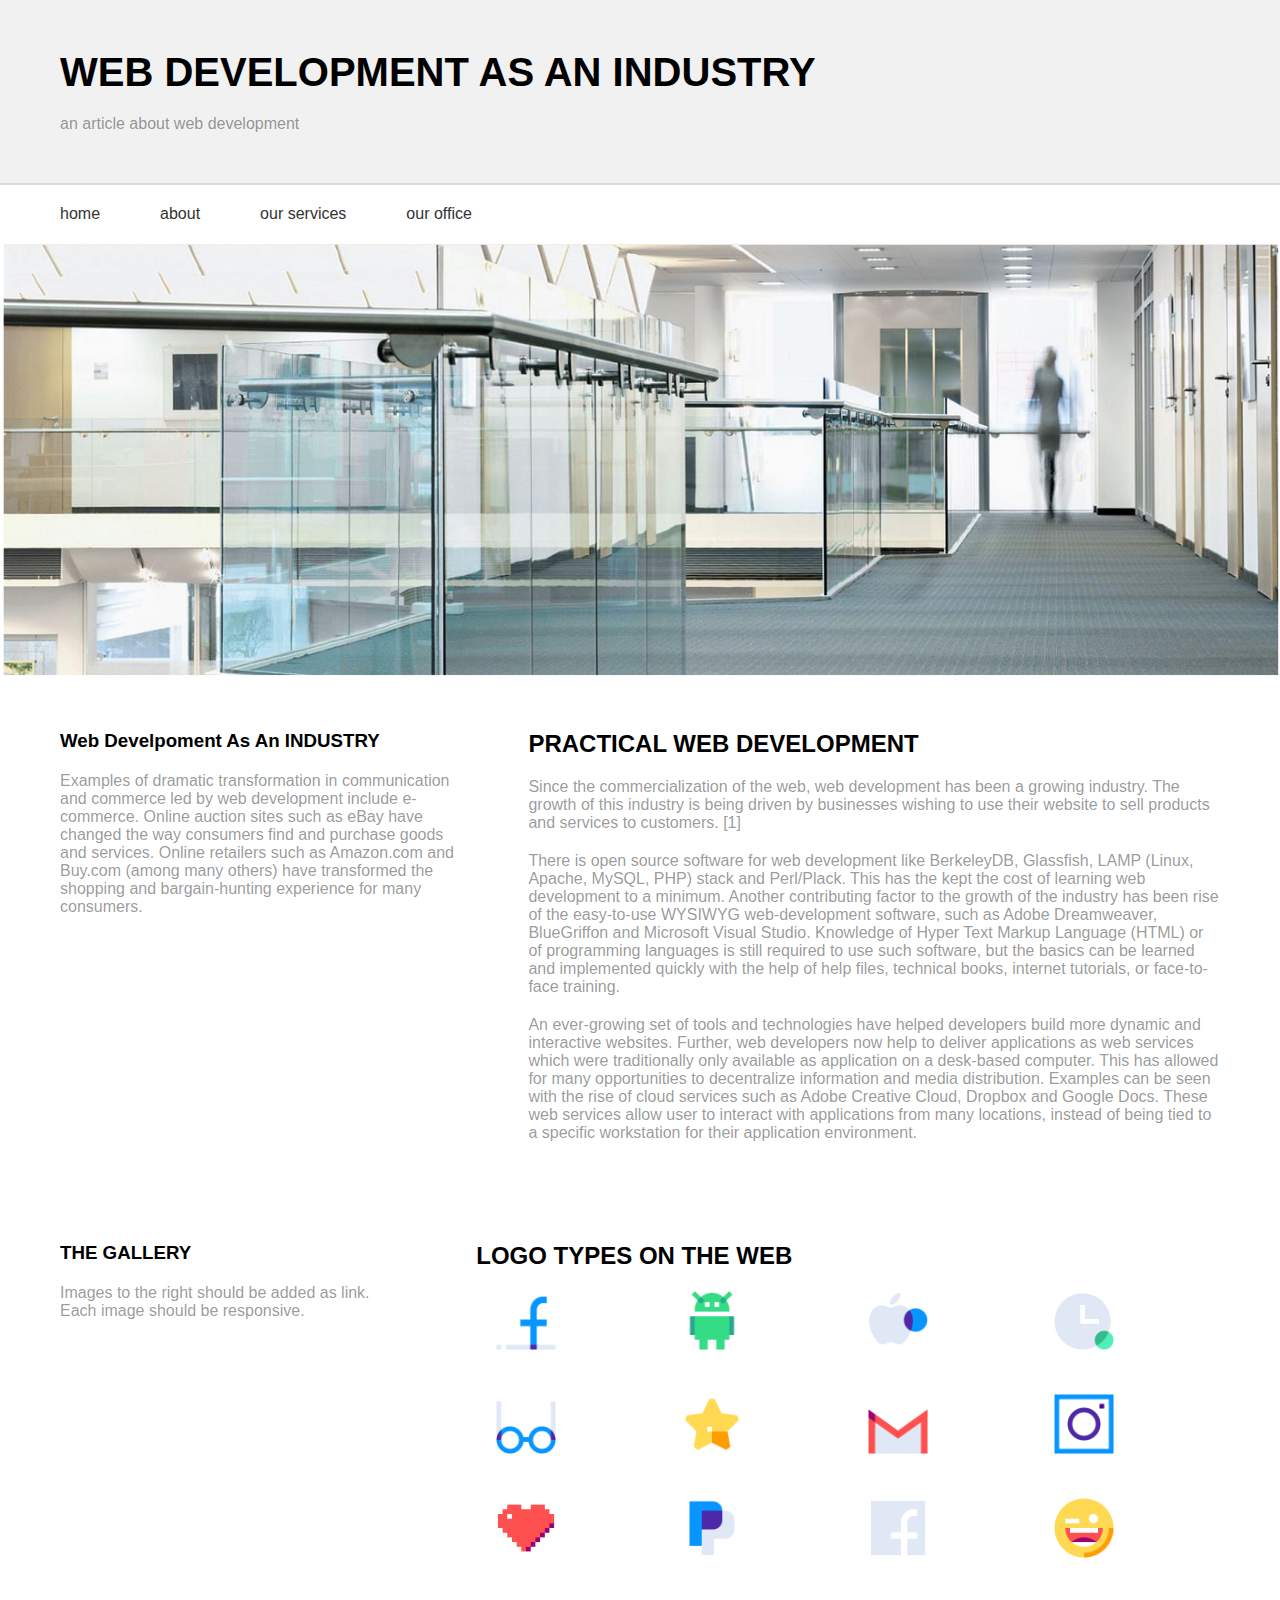
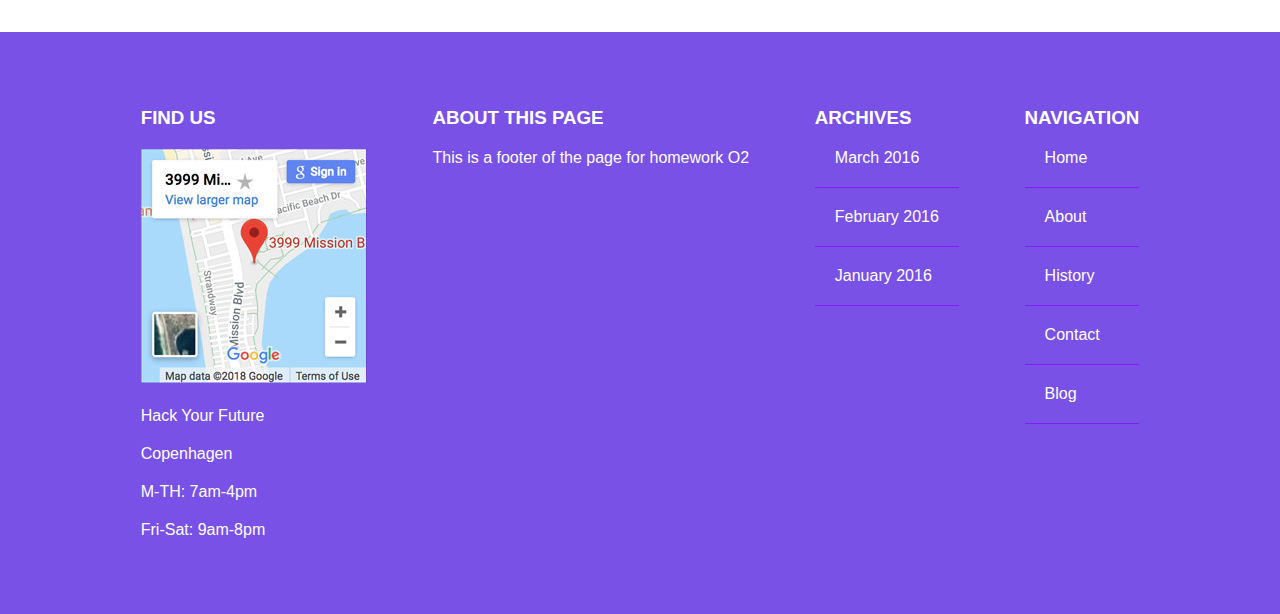
<file: html-css/week2/index.html>
<!DOCTYPE html>
<html lang="en">

<head>
   <meta charset="utf-8">
   <meta http-equiv="X-UA-Compatible" content="IE=edge">
   <title>Web DEvelopment</title>
   <meta name="viewport" content="width=device-width, initial-scale=1">
   <link rel="stylesheet" type="text/css" href="css/style.css" />
</head>
<!-- header start -->
<header>
   <section class="h1-container">
      <div class="header-title">
            <h1>WEB DEVELOPMENT AS AN INDUSTRY</h1>
            <p class="sub-title">an article about web development</p>
      </div>
   </section>
   <nav>
      <ul class="container">
         <li><a href="#">home</a></li>
         <li><a href="">about</a></li>
         <li><a href="">our services</a></li>
         <li><a href="">our office</a></li>
      </ul>
   </nav>
</header>
<!-- header ends -->
<!-- main section starts -->
<main>
   <div class="image">
      <img src="images/week2.jpg" alt="image of an office">
   </div>
   <div class="flex-container">
      <section class="column1 order-mobie-0">
         <h2>PRACTICAL WEB DEVELOPMENT</h2>
         <p>
            Since the commercialization of the web, web development has been a growing industry.
            The growth of this industry is being driven by businesses wishing to use their website to sell products and
            services to customers. [1]
         </p>
         <p>
            There is open source software for web development like BerkeleyDB, Glassfish, LAMP (Linux, Apache, MySQL,
            PHP) stack and Perl/Plack.
            This has the kept the cost of learning web development to a minimum. Another contributing factor to the
            growth of the industry has been
            rise of the easy-to-use WYSIWYG web-development software, such as Adobe Dreamweaver, BlueGriffon and
            Microsoft Visual Studio. Knowledge of
            Hyper Text Markup Language (HTML) or of programming languages is still required to use such software, but
            the basics can be learned and
            implemented quickly with the help of help files, technical books, internet tutorials, or face-to-face
            training.
         </p>
         <p>
            An ever-growing set of tools and technologies have helped developers build more dynamic and interactive
            websites.
            Further, web developers now help to deliver applications as web services which were traditionally only
            available as application on a
            desk-based computer. This has allowed for many opportunities to decentralize information and media
            distribution. Examples can be seen
            with the rise of cloud services such as Adobe Creative Cloud, Dropbox and Google Docs. These web services
            allow user to interact with
            applications from many locations, instead of being tied to a specific workstation for their application
            environment.

         </p>
      </section>
      <section class="column2 ">
         <h3>Web Develpoment As An INDUSTRY</h3>
         <p>
            Examples of dramatic transformation in communication and commerce led by web development include
            e-commerce.
            Online auction sites such as eBay have changed the way consumers find and purchase goods and services.
            Online retailers such as Amazon.com and Buy.com (among many others) have transformed the shopping and
            bargain-hunting experience for many consumers.
         </p>
      </section>
   </div>
   <div class="flex-container">

      <section class="column1 ">
         <h2>LOGO TYPES ON THE WEB</h2>
         <ul class="logo">
            <li><img src="images/facebook.jpg" alt=""></li>
            <li><img src="images/android.jpg" alt=""></li>
            <li><img src="images/apple.jpg" alt=""></li>
            <li><img src="images/clock.jpg" alt=""></li>
            <li><img src="images/eyeglass.jpg" alt=""></li>
            <li><img src="images/star.jpg" alt=""></li>
            <li><img src="images/gmail.jpg" alt=""></li>
            <li><img src="images/instagram.jpg" alt=""></li>
            <li><img src="images/love.jpg" alt=""></li>
            <li><img src="images/paypal.jpg" alt=""></li>
            <li><img src="images/fb.jpg" alt=""></li>
            <li><img src="images/smile.jpg" alt=""></li>
         </ul>
      </section>
      <section class="column2">
         <h3>THE GALLERY</h3>
         <P>Images to the right should be added as link. Each image should be responsive.</P>
      </section>
   </div>
   <div class="clear"></div>
</main>
<!-- main section ends -->
<!-- footer starts -->
<footer class="f-container f-topics">
   <div class="map">
      <h3>FIND US</h3>
      <p><img src="images/map.jpg" alt="loction of hyf"></p>
      <p>Hack Your Future</p>
      <p>Copenhagen</p>
      <p>M-TH: 7am-4pm</p>
      <p>Fri-Sat: 9am-8pm</p>
   </div>
   <div>
      <h3>ABOUT THIS PAGE</h3>
      <p>This is a footer of the page for homework O2</p>
   </div>
   <div class="footer-nav">
      <h3>ARCHIVES</h3>
      <ul>
         <li>March 2016</li>
         <li>February 2016</li>
         <li>January 2016</li>
      </ul>
   </div>
   <div class="footer-nav">
      <h3>NAVIGATION</h3>
      <ul>
         <li>Home</li>
         <li>About</li>
         <li>History</li>
         <li>Contact</li>
         <li>Blog</li>
      </ul>
   </div>
</footer>
<!-- footer ends -->
</body>

</html>
</file>
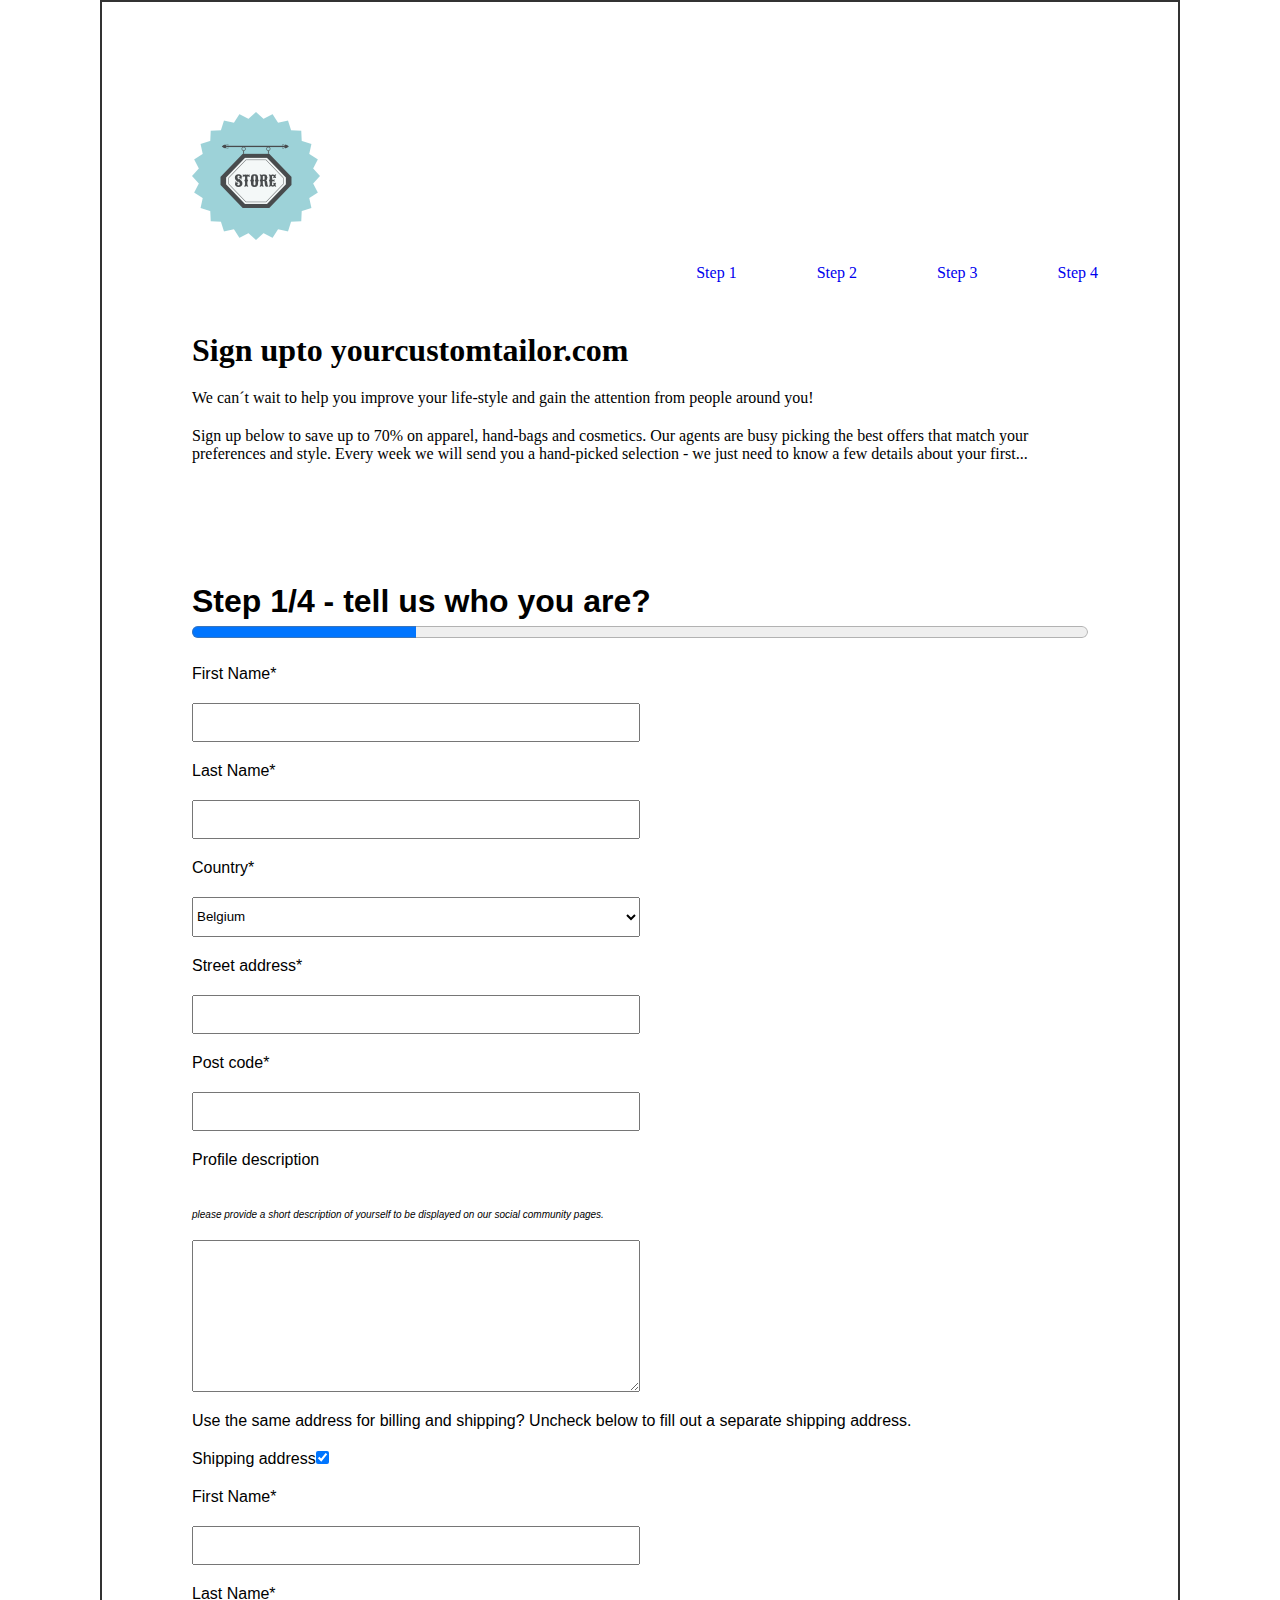
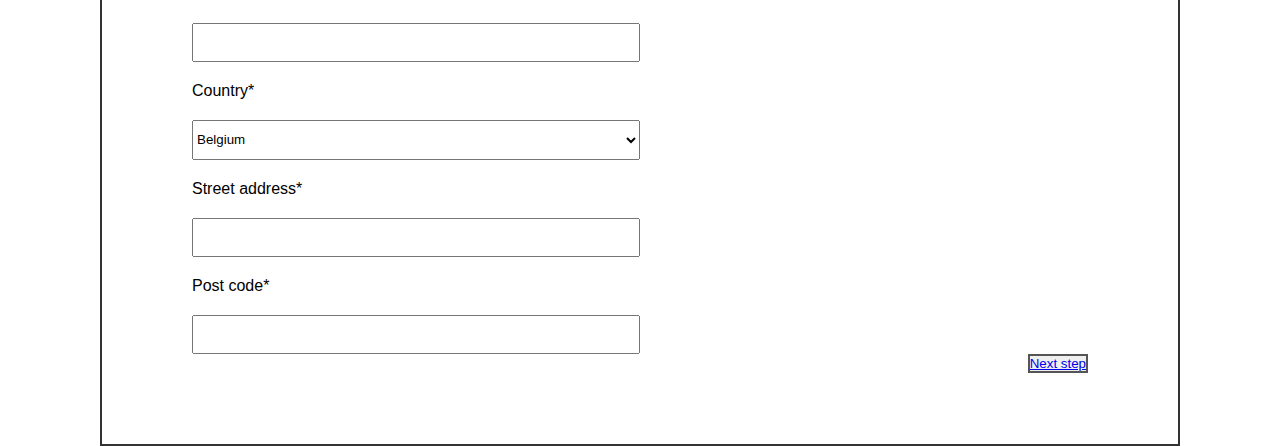
<file: html-css/week3/index.html>
<!DOCTYPE html>
<html lang="en">

   <head>
      <meta charset="utf-8" />
      <meta http-equiv="X-UA-Compatible" content="IE=edge" />
      <title>Custom Tailor - signup</title>
      <meta name="viewport" content="width=device-width, initial-scale=1" />
      <link rel="stylesheet" type="text/css" media="screen" href="./assets/styles/main.css" />
   </head>
   <body>
      <header class="page__header">
         <div class="logo_nav">
               <p>
                  <img src="./assets/img/logo.jpg" alt="">
               </p>
               <ul class="nav">
                  <li><a href="index.html">Step 1</a></li>
                  <li><a href="index2.html">Step 2</a></li>
                  <li><a href="index3.html">Step 3</a></li>
                  <li><a href="index4.html">Step 4</a></li>
               </ul>
         </div>
         <div class="heading">
               <h1 class="page__header-title">
                  Sign upto yourcustomtailor.com
               </h1>
               <p>
                  We can´t wait to help you improve your life-style and gain the attention from people
                  around you!
               </p>
               <p>
                  Sign up below to save up to 70% on apparel, hand-bags and cosmetics. Our agents 
                  are busy picking the best offers that match your preferences and style. Every 
                  week we will send you a hand-picked selection - we just need to know a few details about your first...
               </p>
         </div>
      </header>
      <!-- Header Ends here -->
      <main class="page__main">
         <form action="signup" method="POST" class="form">
            <h1 class="form-title">
               Step 1/4 - tell us who you are?
            </h1>
            <div class="progress-bar">
               <progress value="1" max="4"></progress>
            </div>
            <div class="signup_box">
               <label for="sign--first_name">First Name*</label>
               <input 
                  type="text" 
                  id="sign--first_name" 
                  name="first_name" >
               <!-- End first_name -->
               <label for="sign--last_name">Last Name*</label>
               <input 
                  type="text" 
                  id="sign--last_name" 
                  name="last_name" >
               <!-- End last_name -->
               <label for="country">Country*</label>
               <span class="select_country_name">
                  <select id="Country" name="Country">
                     <option value="Belgium">Belgium</option>
                     <option value="Bulgaria">Bulgaria</option>
                     <option value="Cyprus">Cyprus</option>
                     <option value="Denmark">Denmark</option>
                     <option value="Estonia">Estonia</option>
                     <option value="Finland">finland</option>
                     <option value="France">France</option>
                     <option value="Greece">Greece</option>
                     <option value="Ireland">Ireland</option>
                     <option value="Italy">Italy</option>
                     <option value="Croatia">Croatia</option>
                     <option value="Latvia">Latvia</option>
                     <option value="Lithuania">Lithuania</option>
                     <option value="Luxembourg">luxembourg</option>
                     <option value="Malta">malta</option>
                     <option value="Netherlands">Netherlands</option>
                     <option value="Poland">Poland</option>
                     <option value="Portugal">Portugal</option>
                     <option value="Romania">Romania</option>
                     <option value="Slovakia">Slovakia</option>
                     <option value="Slovenia">Slovenia</option>
                     <option value="Spain">Spain</option>
                     <option value="UnitedKingdom">United Kingdom</option>
                     <option value="Sweden">Sweden</option>
                     <option value="CzechRepublic">Czech republic</option>
                     <option value="Germany">Germany</option>
                     <option value="Hungary">Hungary</option>
                     <option value="Austria">Austria</option>
                  </select>
               </span>
               <!-- End country_name -->
               <label for="sign--street_address">Street address*</label>
               <input 
                  type="text" 
                  id="sign--street_address" 
                  name="street_address" >
               <!-- End street_address -->
               <label for="sign--post_code">Post code*</label>
               <input 
                  type="text" 
                  id="sign--post_code" 
                  name="post_code" >
               <!-- End post_code -->
               <label for="sign--profile_description">Profile description</label>
               <p id="short_description">please provide a short description of yourself to be displayed on our social community pages.</p>
               <textarea name="comment" cols="30" rows="10"></textarea>
            </div>
            <p>
               Use the same address for billing and shipping? Uncheck below to fill out a separate shipping address.
            </p>
            <label>
               Shipping address<input type="checkbox" checked/>
               <span class="shipping_address">
            <label for="sign--first_name">First Name*</label>
            <input 
               type="text" 
               id="sign-first_name" 
               name="first_name" >
            <!-- End first_name -->
            <label for="sign--last_name">Last Name*</label>
            <input 
               type="text" 
               id="sign-last_name" 
               name="last_name" >
            <!-- End last_name -->
            <label for="country">Country*</label>
            <span class="select_country_name">
            <select id="Country" name="Country">
            <option value="Belgium">Belgium</option>
            <option value="Bulgaria">Bulgaria</option>
            <option value="Cyprus">Cyprus</option>
            <option value="Denmark">Denmark</option>
            <option value="Estonia">Estonia</option>
            <option value="Finland">finland</option>
            <option value="France">France</option>
            <option value="Greece">Greece</option>
            <option value="Ireland">Ireland</option>
            <option value="Italy">Italy</option>
            <option value="Croatia">Croatia</option>
            <option value="Latvia">Latvia</option>
            <option value="Lithuania">Lithuania</option>
            <option value="Luxembourg">luxembourg</option>
            <option value="Malta">malta</option>
            <option value="Netherlands">Netherlands</option>
            <option value="Poland">Poland</option>
            <option value="Portugal">Portugal</option>
            <option value="Romania">Romania</option>
            <option value="Slovakia">Slovakia</option>
            <option value="Slovenia">Slovenia</option>
            <option value="Spain">Spain</option>
            <option value="UnitedKingdom">United Kingdom</option>
            <option value="Sweden">Sweden</option>
            <option value="CzechRepublic">Czech republic</option>
            <option value="Germany">Germany</option>
            <option value="Hungary">Hungary</option>
            <option value="Austria">Austria</option>
            </select>
            </span>
            <!-- End country_name -->
            <label for="sign-street_address">Street address*</label>
            <input 
               type="text" 
               id="sign-street_address" 
               name="street_address" >
            <!-- End street_address -->
            <label for="sign--post_code">Post code*</label>
            <input 
               type="text" 
               id="sign-post_code" 
               name="post_code" >
            <!-- End post_code -->
            </label>
         </span>
            <button type="button"><a href="index2.html">Next step</a></button>
         </form>
      </main>
   </body>
</html>
</file>
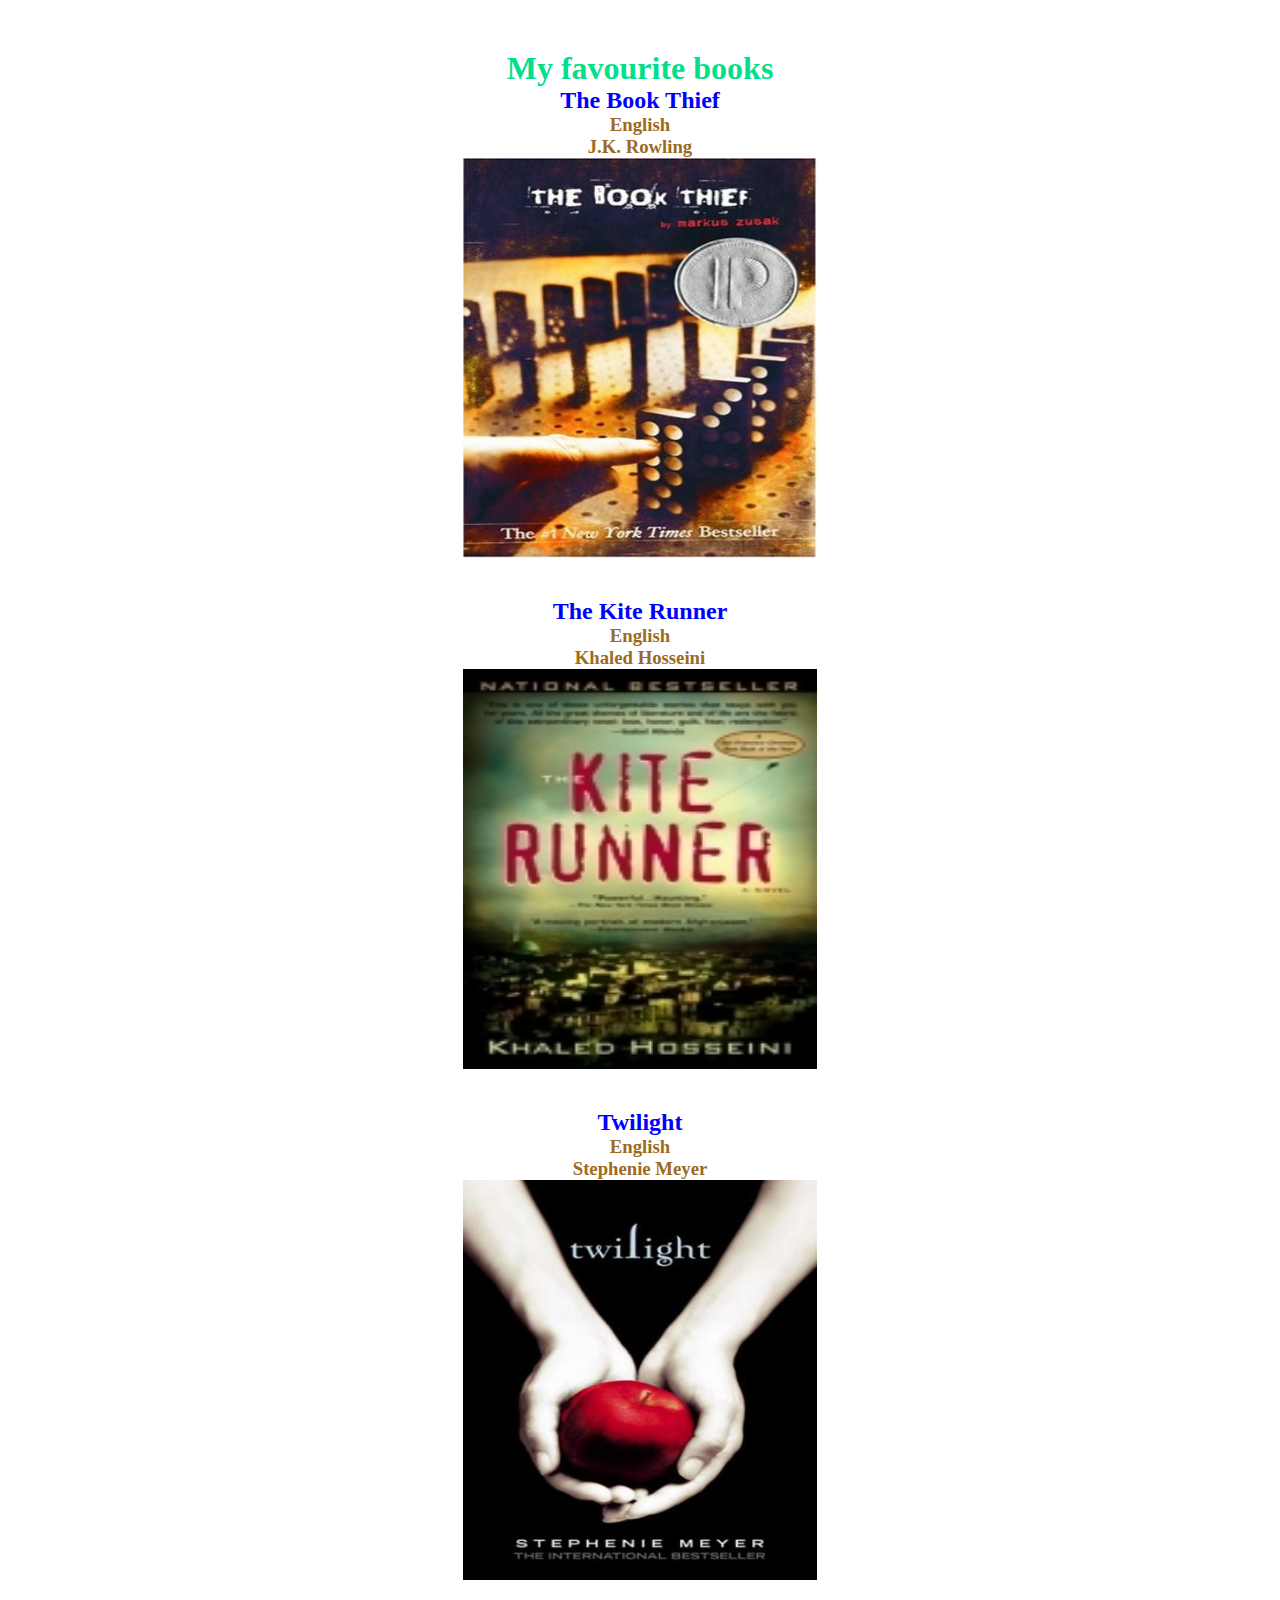
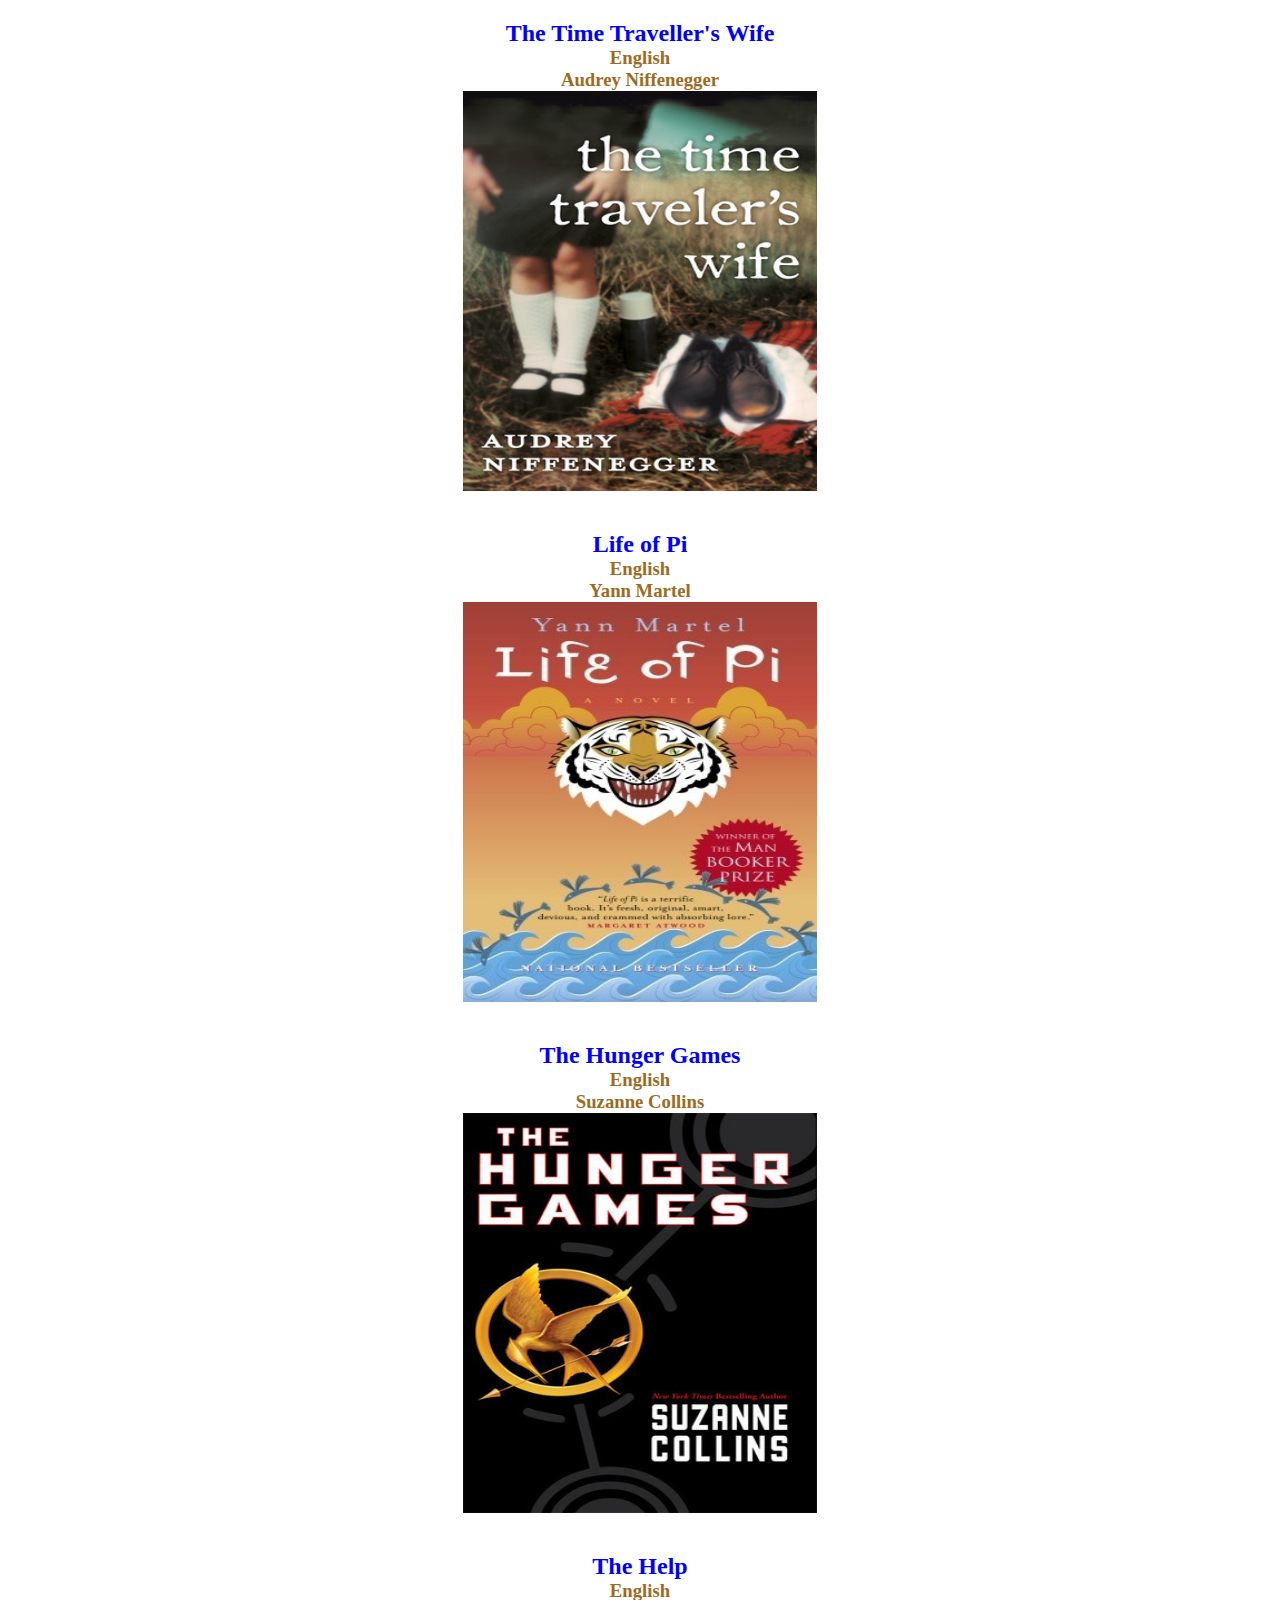
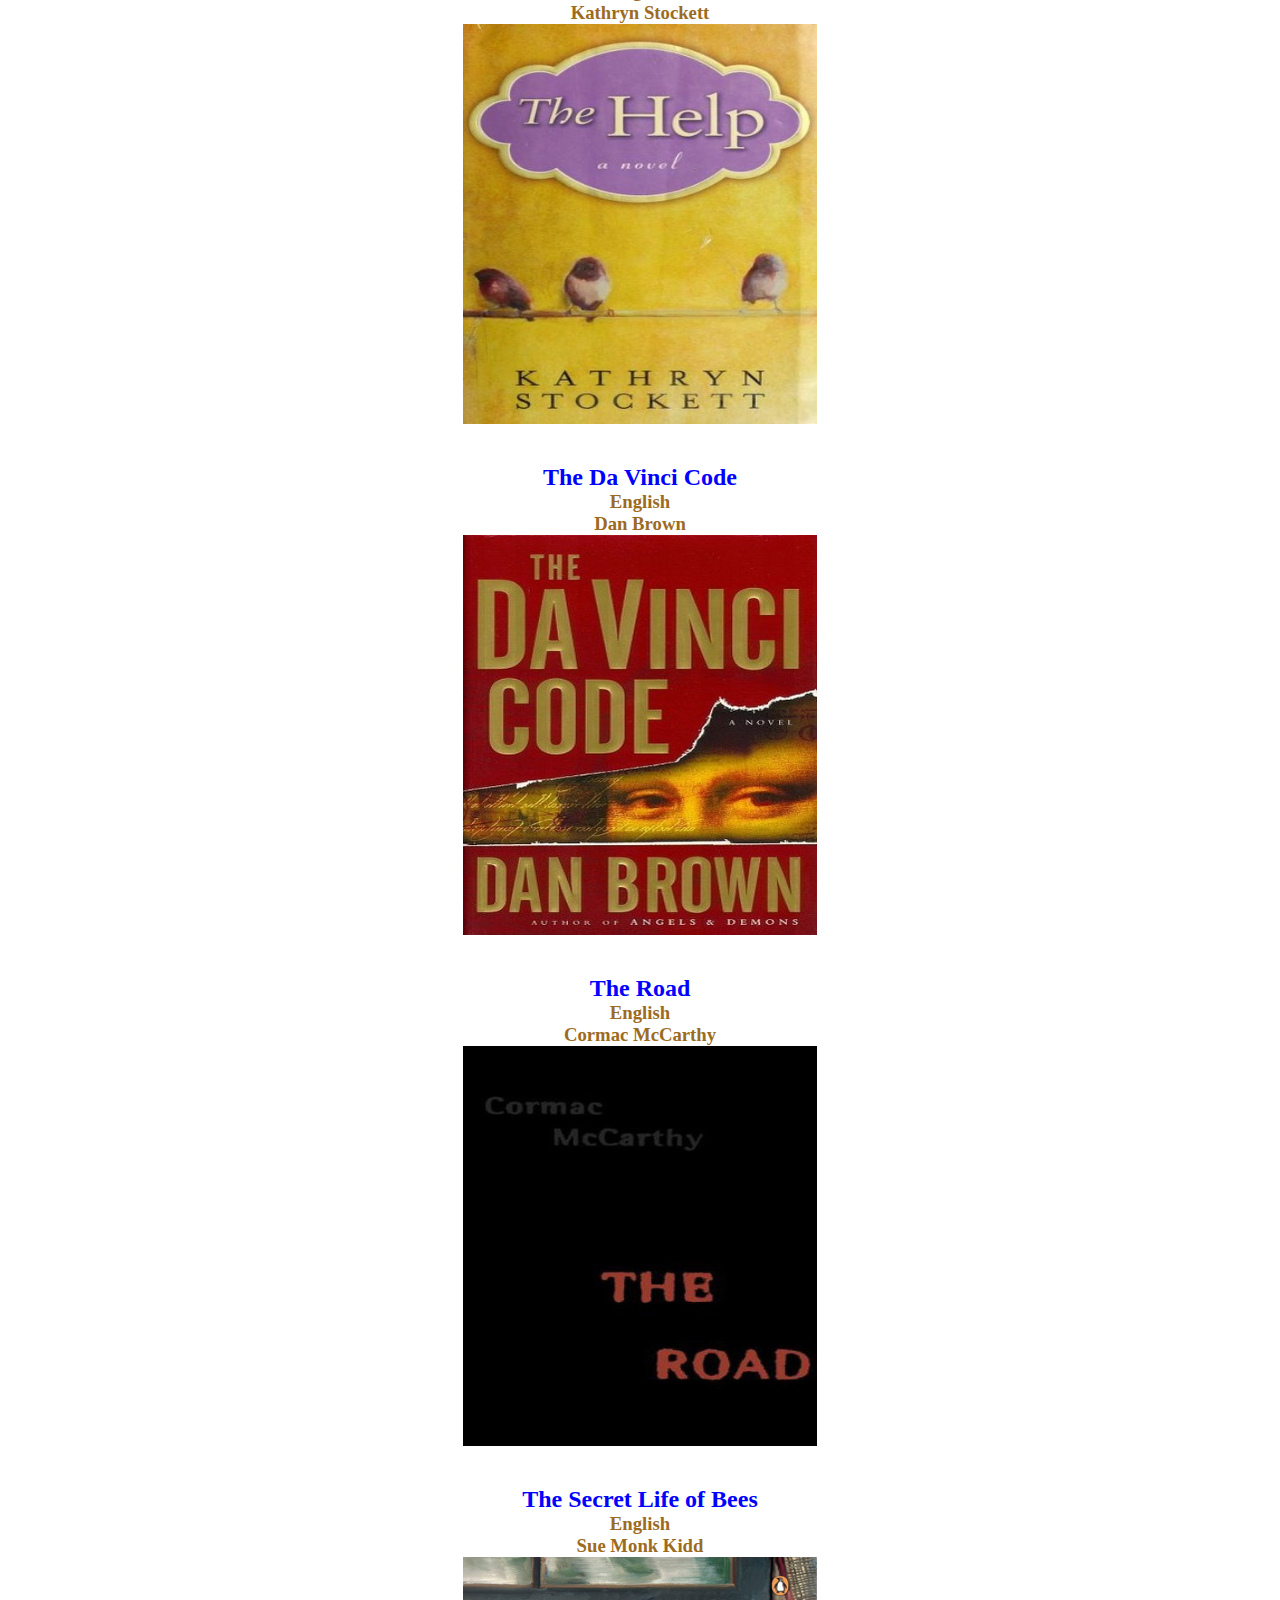
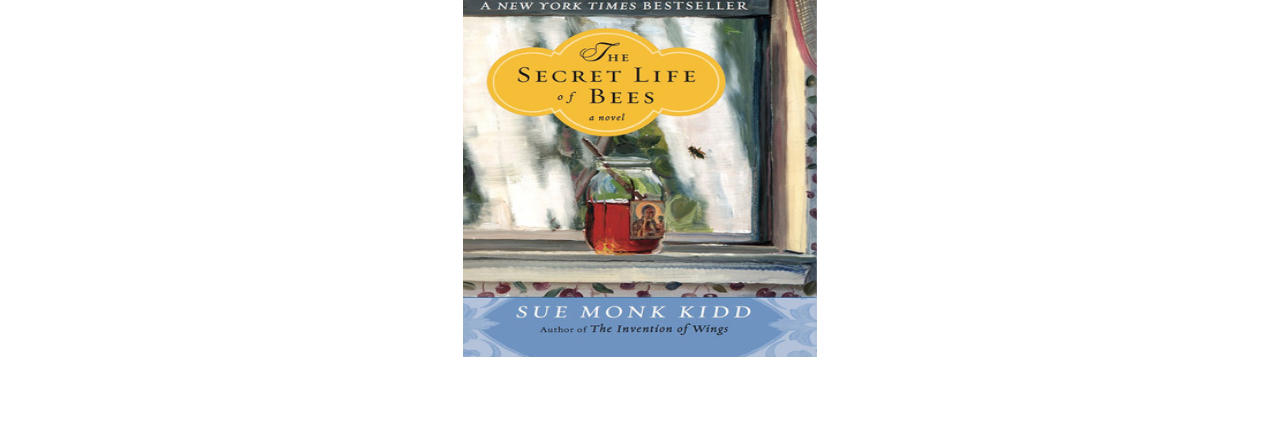
<file: javascript/javascript2/week4/index.html>
<!DOCTYPE html>
<html>

<head>
    <meta charset="utf-8">
    <meta http-equiv="X-UA-Compatible" content="IE=edge">
    <title>Favourite Books</title>
    <meta name="viewport" content="width=device-width, initial-scale=1">
    <link rel="stylesheet" type="text/css" media="screen" href="main.css">

</head>

<body>



</body>
<script>

function heading() {
       var header = document.createElement('h1');
       var title = document.createTextNode('My favourite books');
       header.appendChild(title);
       document.body.appendChild(header);
    }
    heading();
   
    const bookObj = [{
        id: "the_book_thief",
        title: "The Book Thief",
        language: "English",
        author: "J.K. Rowling",
        img: "images/the_book_thief.jpg"
    }, {
        id: "the_kite_runner",
        title: "The Kite Runner",
        language: "English",
        author: "Khaled Hosseini",
        img: "images/kite_runner.jpg"
    }, {
        id: "twilight",
        title: "Twilight",
        language: "English",
        author: "Stephenie Meyer",
        img: "images/twilight.jpg"
    }, {
        id: "the_time_travellers_wife",
        title: "The Time Traveller's Wife",
        language: "English",
        author: "Audrey Niffenegger",
        img: "images/travelers_wife.jpg"
    }, {
        id: "life_of_pi",
        title: "Life of Pi",
        language: "English",
        author: "Yann Martel",
        img: "images/life_of_pie.jpg"
    }, {
        id: "the_hunger_games",
        title: "The Hunger Games",
        language: "English",
        author: "Suzanne Collins",
        img: "images/hunger_games.jpg",
    }, {
        id: "the_help",
        title: "The Help",
        language: "English",
        author: "Kathryn Stockett",
        img: "images/the_help.jpg"
    }, {
        id: "the_da_vinci_code",
        title: "The Da Vinci Code",
        language: "English",
        author: "Dan Brown",
        img: "images/vinci_code.jpg"
    }, {
        id: "the_road",
        title: "The Road",
        language: "English",
        author: "Cormac McCarthy",
        img: "images/the_road.jpg"
    }, {
        id: "the_secret_life_of_bees",
        title: "The Secret Life of Bees",
        language: "English",
        author: "Sue Monk Kidd",
        img: "images/secret_life_of_bees.jpg"
    }, ]
    
    function bookObject() {
        for (i = 0; i < bookObj.length; i++) {
            let h2 = document.createElement('h2');
            h2.innerHTML = bookObj[i].title;
            document.body.appendChild(h2);

            let h3 = document.createElement('h3');
            h3.innerHTML = bookObj[i].language;
            document.body.appendChild(h3);

            h3 = document.createElement('h3');
            h3.innerHTML = bookObj[i].author;
            document.body.appendChild(h3);

            let img = document.createElement('img');
            img.src = bookObj[i].img;
            document.body.appendChild(img);
        }   
    }
    bookObject();
</script>

</html>
</file>
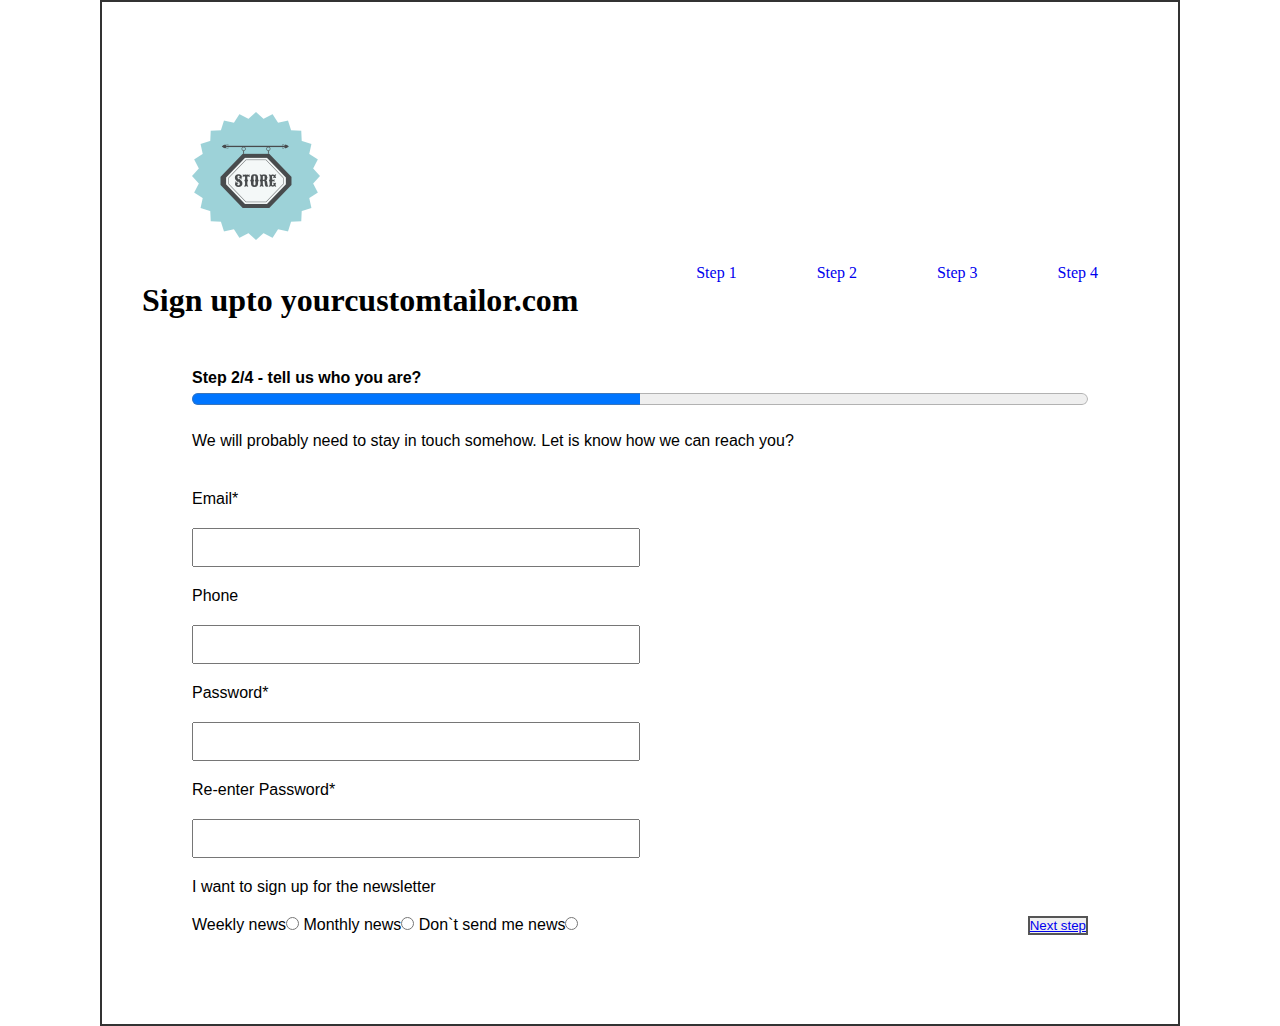
<file: html-css/week3/index2.html>
<!DOCTYPE html>
<html>
  <head>
    <meta charset="utf-8" />
    <meta http-equiv="X-UA-Compatible" content="IE=edge" />
    <title>Custom Tailor - signup</title>
    <meta name="viewport" content="width=device-width, initial-scale=1" />
    <link rel="stylesheet" type="text/css" media="screen" href="./assets/styles/main.css" />
  </head>
  <body>
          <header class="page__header">
            <p>
              <img src="./assets/img/logo.jpg" alt="">
            </p>
              <ul class="nav">
                <li><a href="index.html">Step 1</a></li>
                <li><a href="index2.html">Step 2</a></li>
                <li><a href="index3.html">Step 3</a></li>
                <li><a href="index4.html">Step 4</a></li>
              </ul>
              <h1 class="page__header-title">
              Sign upto yourcustomtailor.com
              </h1>
             
          </header>
          <!-- Header Ends here -->

       <main class="page__main">

           <form action="signup" method="POST" class="form">

              <hi class="form-title">
                  Step 2/4 - tell us who you are?
                </hi>

                <progress value="2" max="4"></progress>
                <p>
                    We will probably need to stay in touch somehow. Let is know how we can reach you?
                </p>
                <div class="signup_box">
                <label for="sign--email">Email*</label>
                <input 
                type="email" 
                id="sign--email" 
                name="email" >
                <!-- End Email -->

                <label for="sign--phone">Phone</label>
                <input 
                type="tel" 
                id="sign--phone" 
                name="phone" >
                <!-- End phone -->
                
                <label for="sign--password">Password*</label>
                <input 
                type="password" 
                id="sign--password" 
                name="password" >
                <!-- End password -->

                <label for="sign--re-enter_paasword">Re-enter Password*</label>
                <input 
                type="password" 
                id="sign--re-enter_password" 
                name="re-enter_password" >
                <!-- End re-enter_password -->
              </div>
                <p>
                  I want to sign up for the newsletter
                </p>
       
                <label>
                  Weekly news<input type="radio" name="status">
                </label>
                <label>
                   Monthly news<input type="radio" name="status">
                </label>
                <label>
                    Don`t send me news<input type="radio" name="status">
                </label>

                <button type="button"><a href="index3.html">Next step</a></button>
           </form>

    </main>
  </body>
</html>
</file>
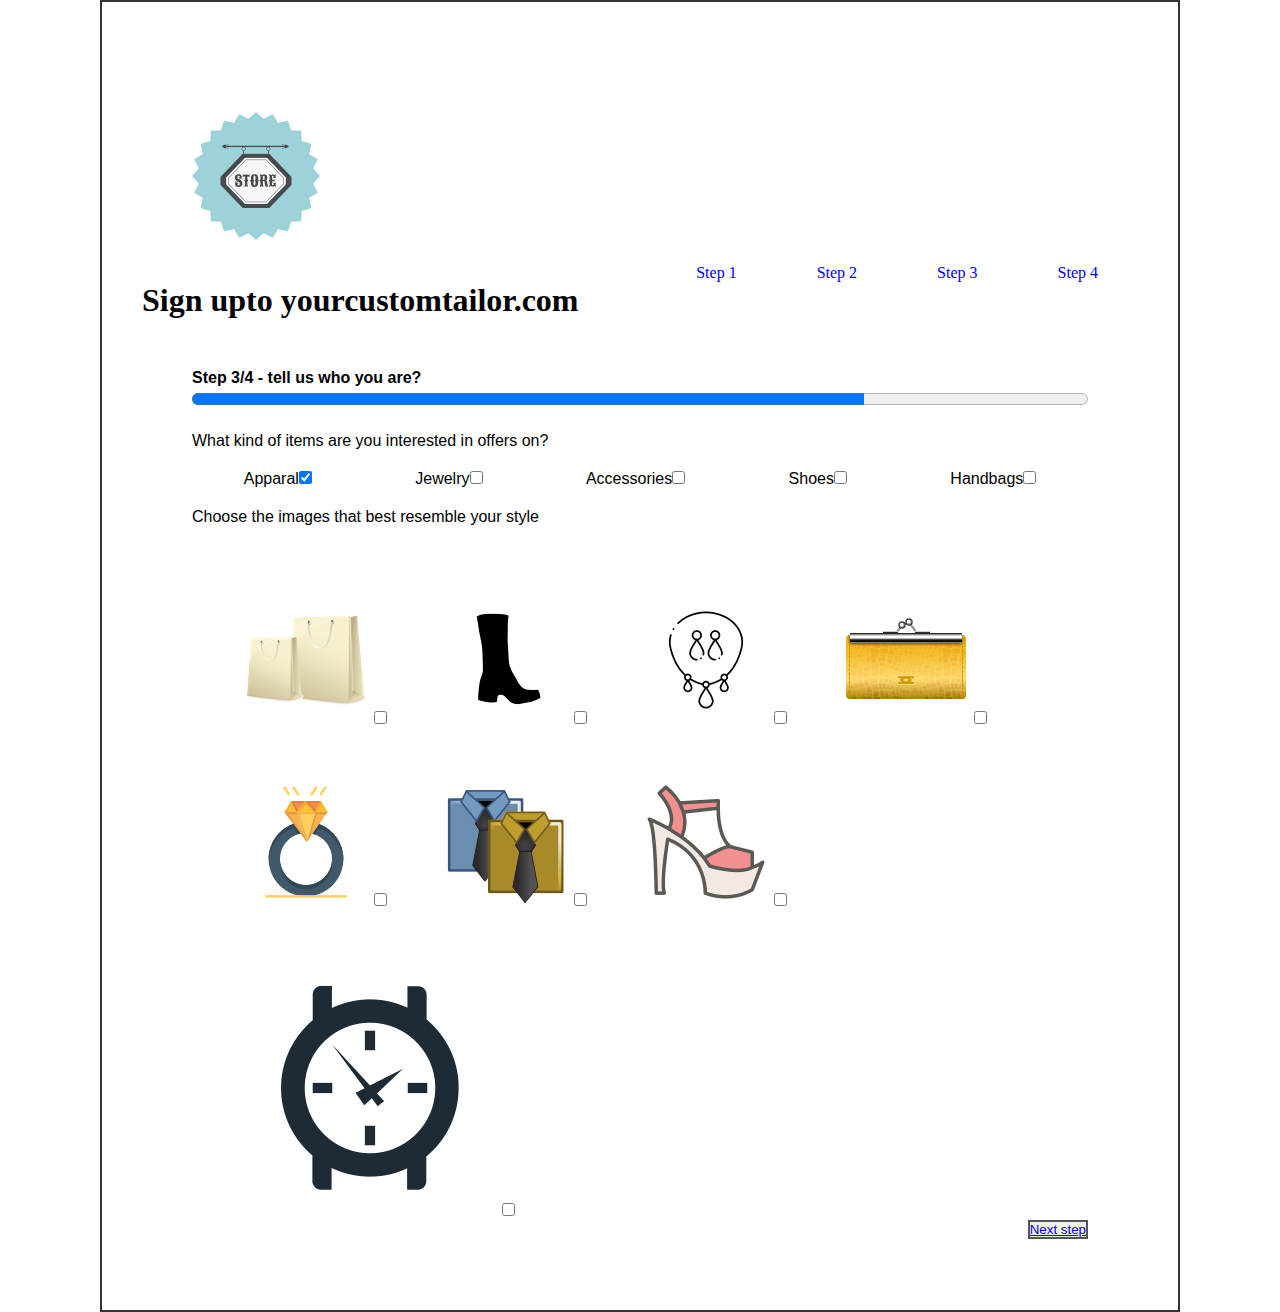
<file: html-css/week3/index3.html>
<!DOCTYPE html>
<html>
  <head>
    <meta charset="utf-8" />
    <meta http-equiv="X-UA-Compatible" content="IE=edge" />
    <title>Custom Tailor - signup</title>
    <meta name="viewport" content="width=device-width, initial-scale=1" />
    <link rel="stylesheet" type="text/css" media="screen" href="./assets/styles/main.css" />
  </head>
  <body>
          <header class="page__header">
            <p>
              <img src="./assets/img/logo.jpg" alt="">
            </p>
              <ul class="nav">
                <li><a href="index.html">Step 1</a></li>
                <li><a href="index2.html">Step 2</a></li>
                <li><a href="index3.html">Step 3</a></li>
                <li><a href="index4.html">Step 4</a></li>
              </ul>
              <h1 class="page__header-title">
              Sign upto yourcustomtailor.com
              </h1>
             
          </header>
          <!-- Header Ends here -->

       <main class="page__main">

           <form action="signup" method="POST" class="form">

              <hi class="form-title">
                  Step 3/4 - tell us who you are?
                </hi>

                <progress value="3" max="4"></progress>
                <p>
                    What kind of items are you interested in offers on?
                </p>
<div class="items-list">
                <label>
                        Apparal<input type="checkbox" checked>
                      </label>
                      <label>
                        Jewelry<input type="checkbox" unchecked>
                      </label>
                      <label>
                        Accessories<input type="checkbox" unchecked>
                      </label>
                      <label>
                        Shoes<input type="checkbox" unchecked>
                          </label>
                          <label>
                            Handbags<input type="checkbox" unchecked>
                              </label>
                            </div>
                <p>
                  Choose the images that best resemble your style
                </p>
<div class="img-style">
       <img src="./assets/img/bag.jpg" alt="">
       <label>
            <input type="checkbox" unchecked>
          </label>

       <img src="./assets/img/boots.jpg" alt="">
       <label>
            <input type="checkbox" unchecked>
          </label>

       <img src="./assets/img/necklace.jpg" alt="">
       <label>
            <input type="checkbox" unchecked>
          </label>

       <img src="./assets/img/purse.jpg" alt="">
       <label>
            <input type="checkbox" unchecked>
          </label>

       <img src="./assets/img/ring.jpg" alt="">
       <label>
            <input type="checkbox" unchecked>
          </label>

       <img src="./assets/img/shirt.jpg" alt="">
       <label>
            <input type="checkbox" unchecked>
          </label>

       <img src="./assets/img/shoe.jpg" alt="">
       <label>
            <input type="checkbox" unchecked>
          </label>
          
       <img src="./assets/img/watch.jpg" alt="">
       <label>
            <input type="checkbox" unchecked>
          </label>
        </div> 

                <button type="button"><a href="index4.html">Next step</a></button>
           </form>

    </main>
  </body>
</html>
</file>
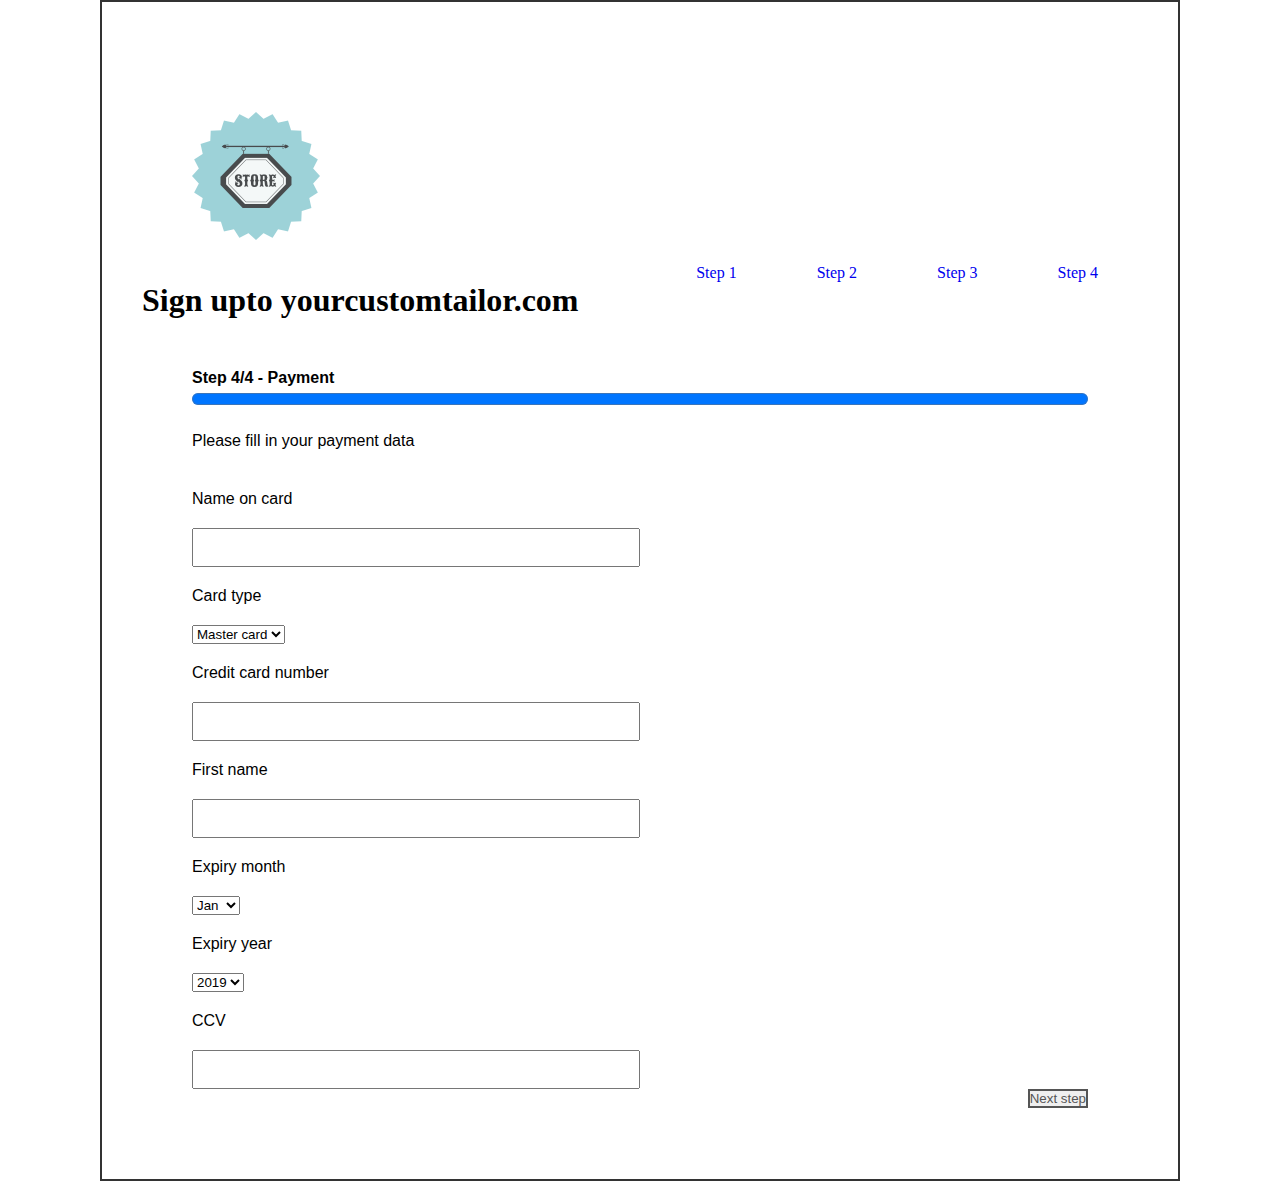
<file: html-css/week3/index4.html>
<!DOCTYPE html>
<html>
  <head>
    <meta charset="utf-8" />
    <meta http-equiv="X-UA-Compatible" content="IE=edge" />
    <title>Custom Tailor - signup</title>
    <meta name="viewport" content="width=device-width, initial-scale=1" />
    <link rel="stylesheet" type="text/css" media="screen" href="./assets/styles/main.css" />
  </head>
  <body>
          <header class="page__header">
            <p>
              <img src="./assets/img/logo.jpg" alt="">
            </p>
              <ul class="nav">
                <li><a href="index.html">Step 1</a></li>
                <li><a href="index2.html">Step 2</a></li>
                <li><a href="index3.html">Step 3</a></li>
                <li><a href="index4.html">Step 4</a></li>
              </ul>
              <h1 class="page__header-title">
              Sign upto yourcustomtailor.com
              </h1>
             
          </header>
          <!-- Header Ends here -->

       <main class="page__main">

           <form action="signup" method="POST" class="form">

              <hi class="form-title">
                  Step 4/4 - Payment
                </hi>

                <progress value="4" max="4"></progress>
                <p>
                    Please fill in your payment data
                </p>
                <div class="signup_box">
                <label for="sign--name-on-card">Name on card</label>
                <input 
                type="name-on-card" 
                id="sign--name-on-card" 
                name="name-on-card" >
                <!-- End name-of-card -->

                <label for="sign--card">Card type</label>
                <span class="select_card_type">
                  <select id="Card" name="Card">
                  <option value="master_card">Master card</option>
                  <option value="visa_card">Visa card</option>
                  <option value="dankort">Dankort</option>
                </select>
            </span>
                <!-- End card-type -->
                
                <label for="sign--credit_card_number">Credit card number</label>
                <input 
                type="number" 
                id="sign--credit_card_number" 
                name="credit_card_number" >
                <!-- End credit_card_number -->

                <label for="sign--first_name">First name</label>
                <input 
                type="first_name" 
                id="sign--first_name" 
                name="first_name" >
                <!-- End first_name -->

                <label for="sign--expiry_month">Expiry month</label>
                <span class="select_expiry_month">
                  <select id="expiry_month" name="expiry_month">
                  <option value="January">Jan</option>
                  <option value="February">Feb</option>
                  <option value="March">Mar</option>
                  <option value="April">Apr</option>
                  <option value="May">May</option>
                  <option value="June">Jun</option>
                  <option value="July">Jul</option>
                  <option value="August">Aug</option>
                  <option value="September">Sep</option>
                  <option value="October">Oct</option>
                  <option value="November">Nov</option>
                  <option value="December">Dec</option>
                </select>
            </span>
                <!-- End expiry_month -->

                <label for="sign--expiry_year">Expiry year</label>
                <span class="select_expiry_year">
                  <select id="expiry_year" name="expiry_year">
                  <option value="2019">2019</option>
                  <option value="2020">2020</option>
                  <option value="2021">2021</option>
                  <option value="2022">2022</option>
                  <option value="2023">2023</option>
                  <option value="2024">2024</option>
                  <option value="2025">2025</option>
                  <option value="2026">2026</option>
                  <option value="2027">2027</option>
                </select>
            </span>
                <!-- End expiry_year -->

                <label for="sign--ccv">CCV</label>
                <input 
                type="number" 
                id="sign--ccv" 
                name="ccv" >
                <!-- End CCV -->
              </div>

                <button type="button">Next step</button>
           </form>

    </main>
  </body>
</html>
</file>
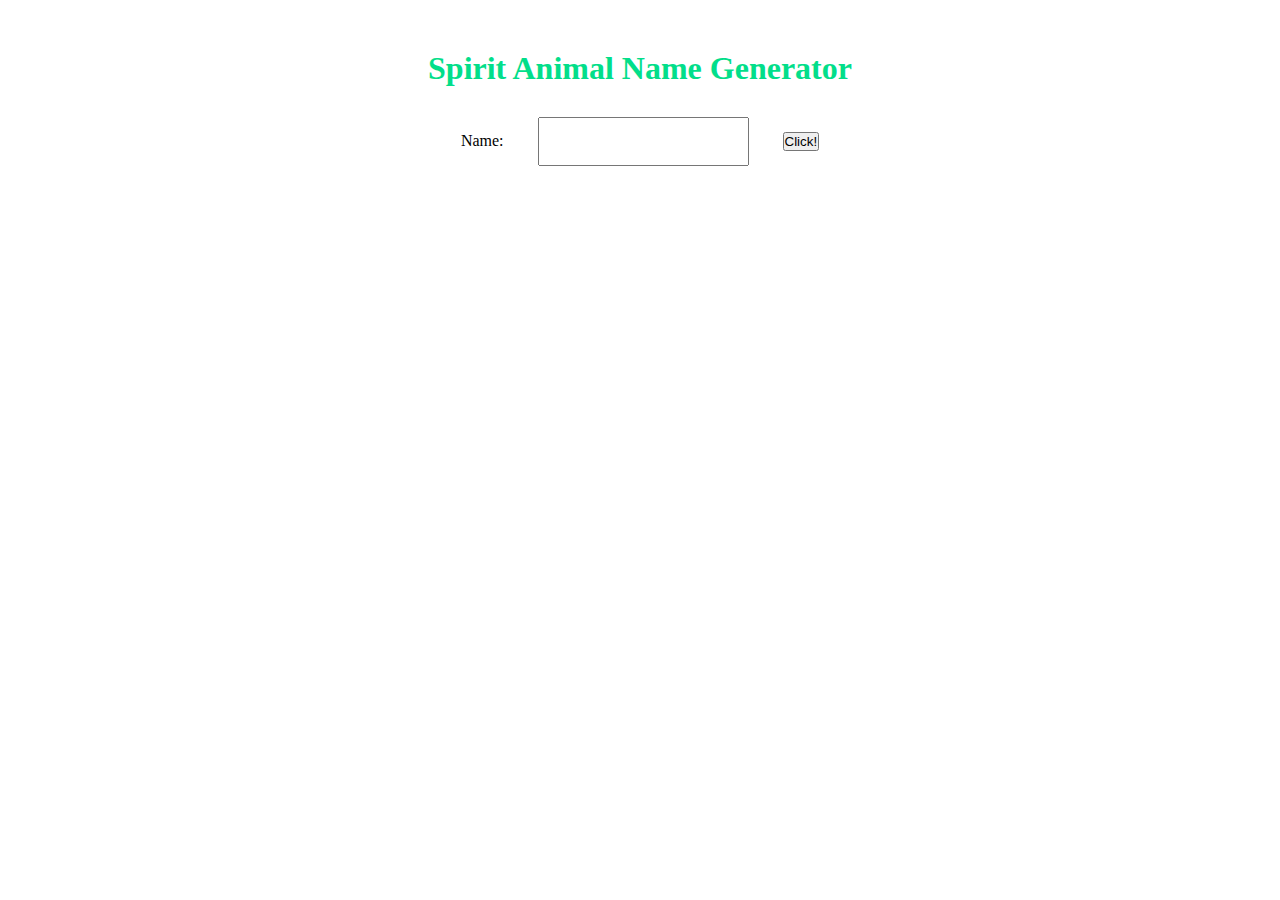
<file: javascript/javascript2/week4/index2.html>
<!DOCTYPE html>
<html>
<head>
    <meta charset="utf-8">
    <meta http-equiv="X-UA-Compatible" content="IE=edge">
    <title>Page Title</title>
    <meta name="viewport" content="width=device-width, initial-scale=1">
    <link rel="stylesheet" type="text/css" media="screen" href="main.css">
    
</head>
<body>
        <form action="name_generator" method="get" class="generator">
            <h1>Spirit Animal Name Generator</h1>
            <label for="sign--name">Name:</label>
            <input type="text" id="sign--name" name="name" >
            <button type="button" id="click" onclick="spiritAnimal()">Click!</button>
            <h1 id= "result"></h1>
        </form>

    <script>
        const spiritAnimalList = [
            "Angora Cat",
            "Arabian Horse",
            "Bactrian Camel",
            "Black Bear",
            "Black Jaguar",
            "Copperhead Snake",
            "Flying Squirrel",
            "German Shepherd",
            "Honey Bee",
            "Puppy Dog"
        ]

        function spiritAnimal() {
                let randomnumber = Math.floor(Math.random() * spiritAnimalList.length)
                let spiritAnimalName = spiritAnimalList[randomnumber];
                let output = document.getElementById("result");
                let input = document.getElementById("sign--name").value;
                output.innerText = input + "-" + spiritAnimalName;
            }
            

    
    </script>
</body>
</html>
</file>
<file: html-css/week2/css/style.css>
* {
	margin: 0;
	padding: 0;
	box-sizing: border-box;
}

h1 {
	font-size: 40px;
}

h1,h2 ,h3 {
	font-family: Verdana, sans-serif;
}



.h1-container {
	background: #f1f1f1;
	border-bottom: 2px solid #dadada;
}

.header-title {
	padding: 50px 20px;
	max-width: 1200px;
	margin: 0 auto;
}

nav {
	max-width: 1200px;
	margin: 0 auto;
}

nav ul {
	padding: 0px;
}

nav li {
	list-style: none;
	font-family: Verdana, sans-serif;
}

nav li a {
	text-decoration: none;
	color: #333;
	padding: 20px;
	display: block;
	padding-right: 40px;
}

nav li a:hover {
	text-decoration: none;
	color: #999;
}

.container {
	display: flex;
	justify-content: flex-start;
}

img {
	width: 100%;
}





p {
	margin-top: 20px;
	font-family: Verdana, sans-serif;
	color: rgba(42, 44, 44, 0.486);
}

.logo {
	display: flex;
	flex-wrap: wrap;
}

.logo>li {
	list-style: none;
	flex-basis: 25%;
}

.logo li img {
	max-width: 100px;
	padding: 20px;
}

.map {
	background-size: initial;
}

.f-topics {
	color: white;
	background-color: #7951e7;
}

.f-topics p {
	color: white;
}

.f-container {
	padding: 75px;
}

footer {
	display: flex;
	justify-content: space-evenly;
	width: 100%;
}

.footer-nav li {
	list-style: none;
	font-family: Verdana, sans-serif;
	border-bottom: 1px solid rgb(131, 29, 248);
	padding: 20px;
}


.flex-container {
	display: flex;
	max-width: 1200px;
	margin: 0 auto;
}

.column1,
.column2 {
	padding: 50px 20px;
}

.column1 {
	order: 1;
	padding-left: 50px;
}




@media only screen and (max-width: 768px) {
	.container {
		display: block;
	}

	.flex-container {
		display: flex;
		flex-direction: column;
	}

	.order-mobie-0 {
		order: 0;
	}

	.column1 {
		padding-left: 20px;
	}

	.logo>li {
		list-style: none;
		flex-basis: 25%;
		min-width: 200px;
		margin: 5px auto;
		text-align: center;
	}
	footer {
		display: flex;
		justify-content: space-evenly;
		width: 100%;
		flex-direction: column;
	}
	footer h3{
		margin-top: 50px;
	}
}
</file>
<file: html-css/week3/assets/styles/main.css>
*{
    margin: 0;
    padding: 0;
    box-sizing: border-box;
}
img{
    padding-top: 50px;
    padding-left: 50px;
}
ul{
    max-width: 1200px;
    display: flex;
    justify-content: flex-end;
}
ul li{
    list-style: none;
    padding: 0px 40px;
    
}
ul li a{
    
    text-decoration: none;


  
}

ul li a:hover{
    color: #999;
    
    
}
.heading{
    margin: 0 auto;
    padding: 50px;
}
p{
    margin-top: 20px;
    margin-bottom: 20px;
}
body{
    padding: 40px;
    margin: 0 100px;
    border: 2px solid #333; 
}
main{
    padding: 50px;
    font-family: Verdana, sans-serif;

}
.form-title{
    font-weight: bold;
}
progress{
    width: 100%;
    height:24px;
}
.signup_box{
    display: flex;
    flex-flow:column wrap;
    align-items: stretch;
    max-width: 1200px;
    width: 50%;
}
.signup_box label{
    padding: 20px 0px;
}
.signup_box label+input{
    padding: 10px 0px;
}
.select_country_name select{
    width: 100%;
    height: 40px;

}
#short_description{
    margin-top: 20px;
    margin-bottom: 20px;
    font-size: 10px; 
    font-style: italic;
}
input[type=checkbox]:checked ~ div.shipping_address {
    display: none;
}
.shipping_address{
    display: flex;
    flex-flow:column wrap;
    align-items: stretch;
    max-width: 1200px;
    width: 50%;
}
.shipping_address label{
    padding: 20px 0px;
}
.shipping_address label+input{
    padding: 10px 0px;
}
button{
    float: right;
    border: 2px solid;
    color: #555;
    
}
.items-list{
    display: flex;
    flex-flow:row wrap;
    justify-content: space-around;
}
</file>
<file: javascript/javascript2/week4/main.css>
* {
	margin: 0;
	padding: 0;
    box-sizing: border-box;
}
body {
    margin: 20px;
    padding: 30px;
    display: flex;
    flex-flow: column;
    text-align: center;
}
h1 {
    color: rgb(2, 222, 138);
    text-align: center;
}
h2 {
    color: blue;
}
h3 {
    color: rgb(156, 107, 33);
}
img {
    width: 65%;
    height: 400px;
    margin-bottom: 40px;
    padding-left: 35%;
}
input {
    margin: 30px;
    padding: 15px;
}
</file>
